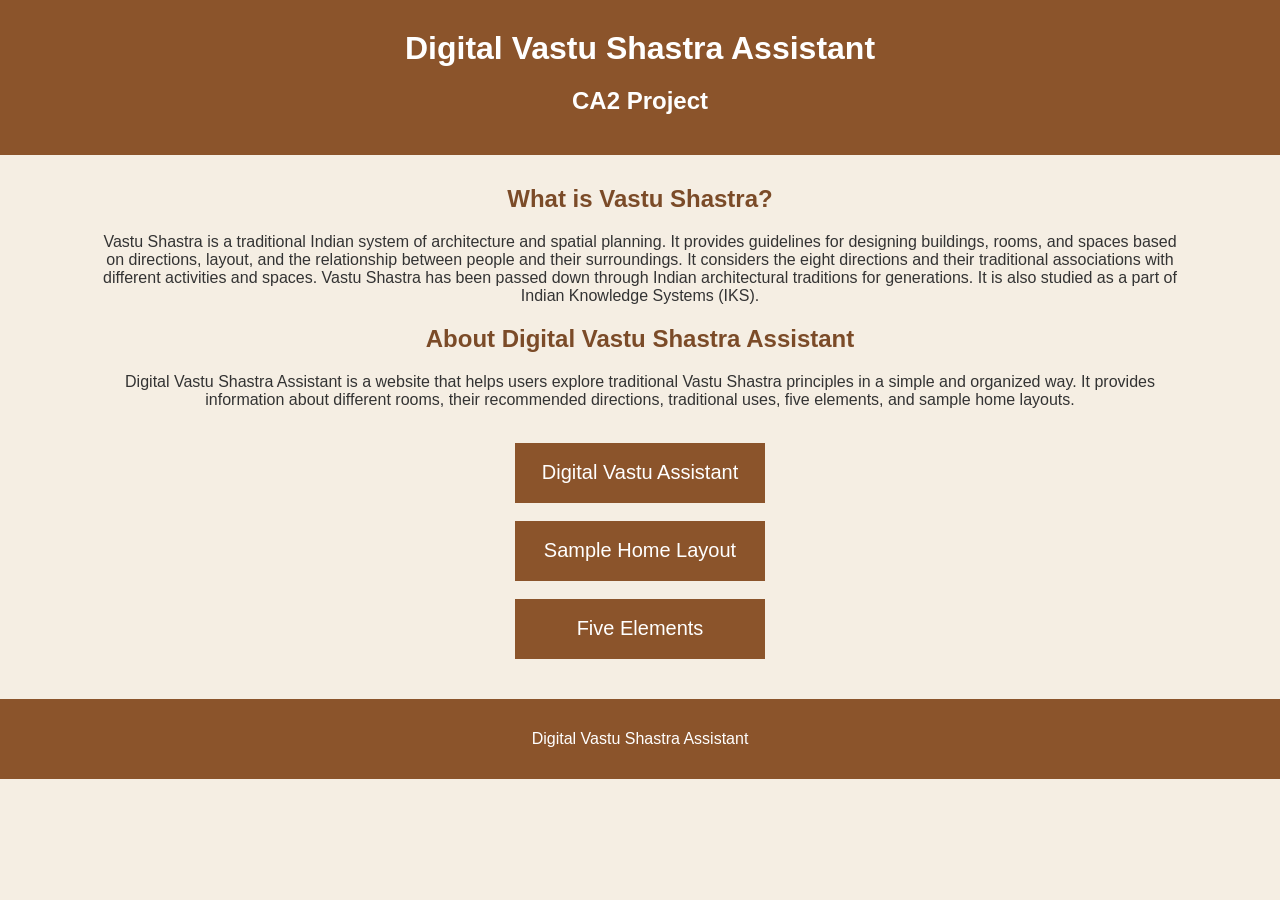
<file: index.html>
<!DOCTYPE html>
<html>

<head>
    <title>Digital Vastu Shastra Assistant</title>
    <link rel="stylesheet" href="style.css">
</head>

<body>

<header>

    <h1>Digital Vastu Shastra Assistant</h1>
    <h2>CA2 Project</h2>

</header>

<main>

    <h2>What is Vastu Shastra?</h2>

    <p>
        Vastu Shastra is a traditional Indian system of architecture
        and spatial planning. It provides guidelines for designing
        buildings, rooms, and spaces based on directions, layout,
        and the relationship between people and their surroundings.
        It considers the eight directions and their traditional
        associations with different activities and spaces.
        Vastu Shastra has been passed down through Indian architectural
        traditions for generations. It is also studied as a part of
        Indian Knowledge Systems (IKS).
    </p>

    <h2>About Digital Vastu Shastra Assistant</h2>

    <p>
        Digital Vastu Shastra Assistant is a website that helps users
        explore traditional Vastu Shastra principles in a simple and
        organized way. It provides information about different rooms,
        their recommended directions, traditional uses, five elements,
        and sample home layouts.
    </p>

    <br>

    <a href="vastu-assistant.html">
        <button>Digital Vastu Assistant</button>
    </a>

    <br><br>

    <a href="home-layout.html">
        <button>Sample Home Layout</button>
    </a>

    <br><br>

    <a href="five-elements.html">
        <button>Five Elements</button>
    </a>

</main>

<footer>

    <p>Digital Vastu Shastra Assistant</p>

</footer>

</body>

</html>
</file>
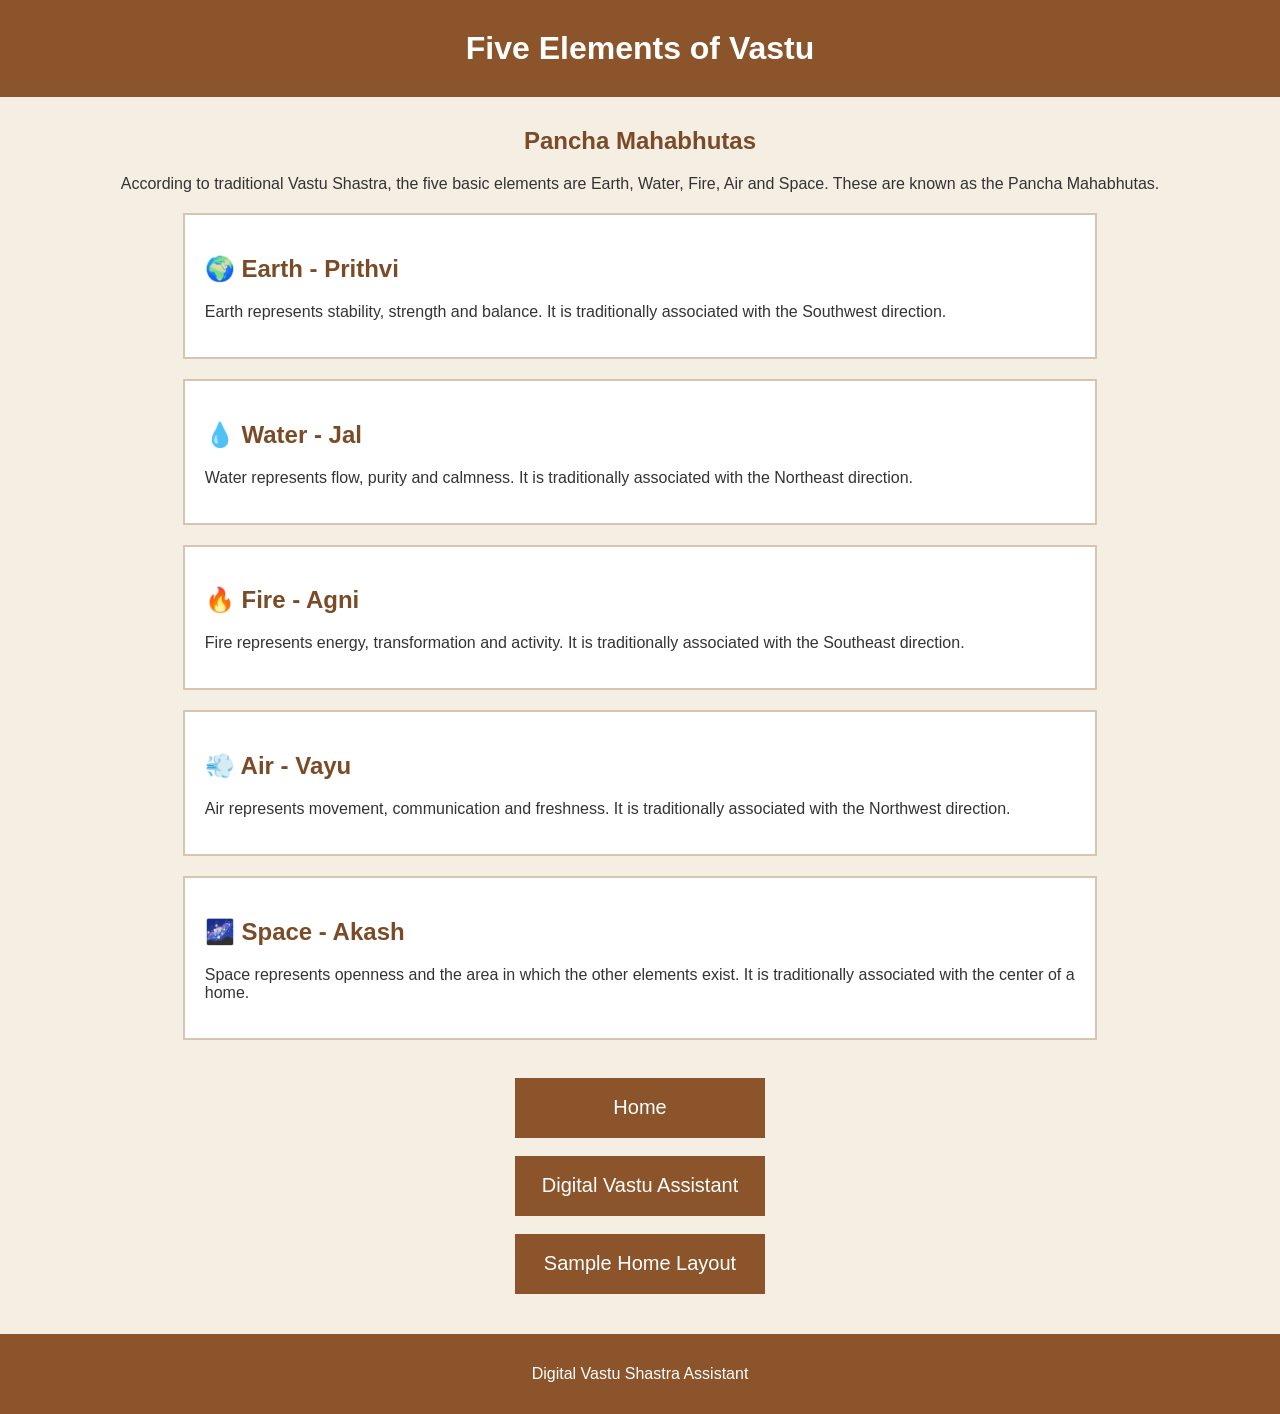
<file: five-elements.html>
<!DOCTYPE html>
<html>

<head>

    <title>Five Elements of Vastu</title>

    <link rel="stylesheet" href="style.css">

</head>

<body>

<header>

    <h1>Five Elements of Vastu</h1>

</header>


<main>

    <h2>Pancha Mahabhutas</h2>

    <p>
        According to traditional Vastu Shastra, the five basic
        elements are Earth, Water, Fire, Air and Space. These are
        known as the Pancha Mahabhutas.
    </p>


    <div class="room">

        <h2>🌍 Earth - Prithvi</h2>

        <p>
            Earth represents stability, strength and balance.
            It is traditionally associated with the Southwest
            direction.
        </p>

    </div>


    <div class="room">

        <h2>💧 Water - Jal</h2>

        <p>
            Water represents flow, purity and calmness.
            It is traditionally associated with the Northeast
            direction.
        </p>

    </div>


    <div class="room">

        <h2>🔥 Fire - Agni</h2>

        <p>
            Fire represents energy, transformation and activity.
            It is traditionally associated with the Southeast
            direction.
        </p>

    </div>


    <div class="room">

        <h2>💨 Air - Vayu</h2>

        <p>
            Air represents movement, communication and freshness.
            It is traditionally associated with the Northwest
            direction.
        </p>

    </div>


    <div class="room">

        <h2>🌌 Space - Akash</h2>

        <p>
            Space represents openness and the area in which
            the other elements exist. It is traditionally
            associated with the center of a home.
        </p>

    </div>


    <br>

    <a href="index.html">
        <button>Home</button>
    </a>

    <br><br>

    <a href="vastu-assistant.html">
        <button>Digital Vastu Assistant</button>
    </a>

    <br><br>

    <a href="home-layout.html">
        <button>Sample Home Layout</button>
    </a>

</main>


<footer>

    <p>Digital Vastu Shastra Assistant</p>

</footer>

</body>

</html>
</file>
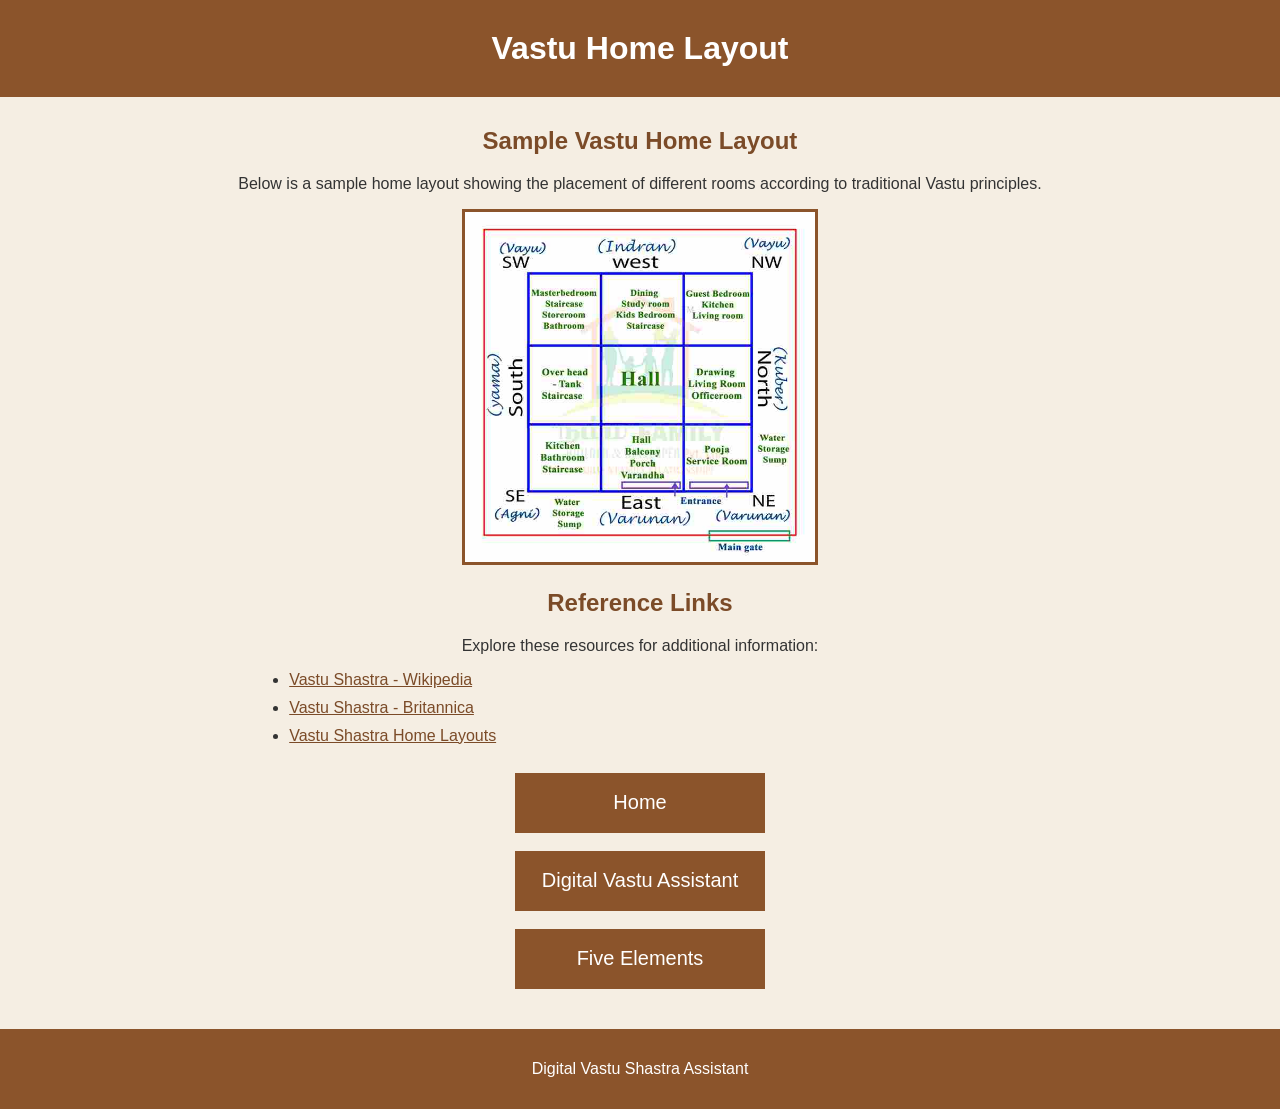
<file: home-layout.html>
<!DOCTYPE html>
<html>

<head>

    <title>Vastu Home Layout</title>

    <link rel="stylesheet" href="style.css">

</head>

<body>

<header>

    <h1>Vastu Home Layout</h1>

</header>


<main>

    <h2>Sample Vastu Home Layout</h2>

    <p>
        Below is a sample home layout showing the placement
        of different rooms according to traditional Vastu principles.
    </p>


    <img src="vastu-layout.jpg"
         alt="Sample Vastu Home Layout"
         width="350">


    <h2>Reference Links</h2>

    <p>
        Explore these resources for additional information:
    </p>


    <ul>

        <li>
            <a href="https://en.wikipedia.org/wiki/Vastu_shastra"
               target="_blank">
                Vastu Shastra - Wikipedia
            </a>
        </li>

        <li>
            <a href="https://www.britannica.com/topic/Vastu-shastra"
               target="_blank">
                Vastu Shastra - Britannica
            </a>
        </li>

        <li>
            <a href="https://www.google.com/search?q=Vastu+Shastra+home+layout"
               target="_blank">
                Vastu Shastra Home Layouts
            </a>
        </li>

    </ul>


    <br>

    <a href="index.html">
        <button>Home</button>
    </a>

    <br><br>

    <a href="vastu-assistant.html">
        <button>Digital Vastu Assistant</button>
    </a>

    <br><br>

    <a href="five-elements.html">
        <button>Five Elements</button>
    </a>

</main>


<footer>

    <p>Digital Vastu Shastra Assistant</p>

</footer>

</body>

</html>
</file>
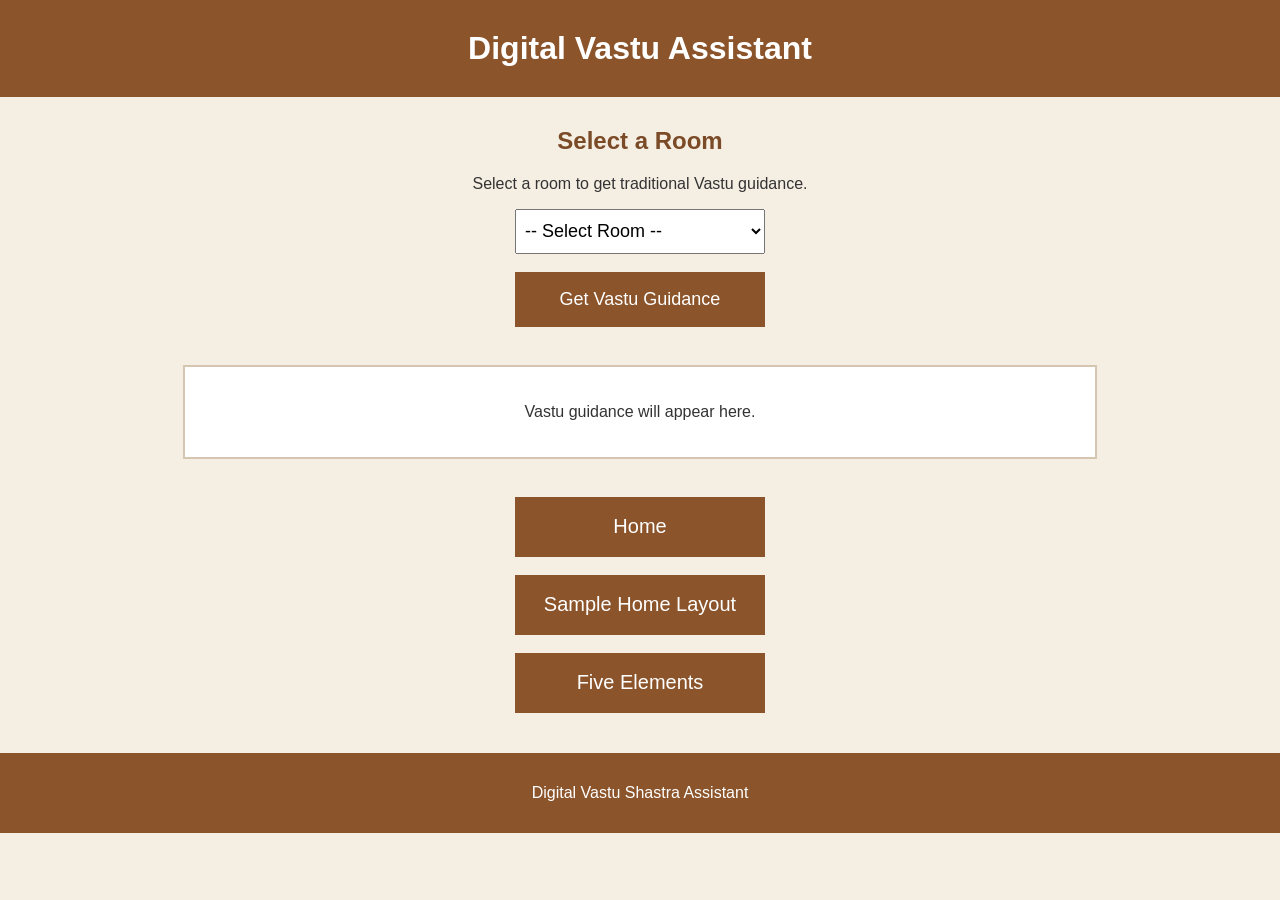
<file: vastu-assistant.html>
<!DOCTYPE html>
<html>

<head>
    <title>Digital Vastu Assistant</title>
    <link rel="stylesheet" href="style.css">
</head>

<body>

<header>

    <h1>Digital Vastu Assistant</h1>

</header>

<main>

    <h2>Select a Room</h2>

    <p>
        Select a room to get traditional Vastu guidance.
    </p>

    <select id="room">

        <option value="">-- Select Room --</option>

        <option value="Kitchen">Kitchen</option>

        <option value="Bedroom">Bedroom</option>

        <option value="Living Room">Living Room</option>

        <option value="Study Room">Study Room</option>

        <option value="Puja Room">Puja Room</option>

    </select>

    <br><br>

    <input type="button"
           value="Get Vastu Guidance"
           onclick="getAdvice()">

    <br><br>

    <div id="result">

        <p>Vastu guidance will appear here.</p>

    </div>

    <br>

    <a href="index.html">
        <button>Home</button>
    </a>

    <br><br>

    <a href="home-layout.html">
        <button>Sample Home Layout</button>
    </a>

    <br><br>

    <a href="five-elements.html">
        <button>Five Elements</button>
    </a>

</main>

<footer>

    <p>Digital Vastu Shastra Assistant</p>

</footer>


<script>

function getAdvice() {

    var room = document.getElementById("room").value;

    var result = document.getElementById("result");


    if (room == "") {

        result.innerHTML =
        "<p>Please select a room.</p>";

    }


    else if (room == "Kitchen") {

        result.innerHTML =
        "<h2>Kitchen</h2>" +
        "<p><b>Traditional Direction:</b> Southeast</p>" +
        "<p><b>Element:</b> Fire</p>" +
        "<p>The Southeast direction is traditionally associated with the kitchen because of its connection with the Fire element.</p>" +
        "<p>Keep the kitchen clean, organized and well ventilated.</p>";

    }


    else if (room == "Bedroom") {

        result.innerHTML =
        "<h2>Bedroom</h2>" +
        "<p><b>Traditional Direction:</b> Southwest</p>" +
        "<p>The Southwest direction is traditionally associated with the master bedroom and stability.</p>" +
        "<p>Keep the sleeping area comfortable, clean and organized.</p>";

    }


    else if (room == "Living Room") {

        result.innerHTML =
        "<h2>Living Room</h2>" +
        "<p><b>Traditional Direction:</b> North or East</p>" +
        "<p>The living room is traditionally considered a welcoming and open area of the home.</p>" +
        "<p>Keep the space clean, well-lit and comfortable.</p>";

    }


    else if (room == "Study Room") {

        result.innerHTML =
        "<h2>Study Room</h2>" +
        "<p><b>Traditional Direction:</b> East or North</p>" +
        "<p>East and North are traditionally considered suitable directions for study and learning.</p>" +
        "<p>A quiet, well-lit and organized study area is traditionally preferred.</p>";

    }


    else if (room == "Puja Room") {

        result.innerHTML =
        "<h2>Puja Room</h2>" +
        "<p><b>Traditional Direction:</b> Northeast</p>" +
        "<p>The Northeast direction is traditionally considered suitable for prayer and meditation.</p>" +
        "<p>Keep the space clean, peaceful and well ventilated.</p>";

    }

}

</script>

</body>

</html>
</file>
<file: style.css>
body {
    font-family: Arial;
    background-color: #f5eee3;
    color: #333333;
    margin: 0;
}


/* Header */

header {
    background-color: #8b542b;
    color: white;
    text-align: center;
    padding: 20px;
}

header h1 {
    margin: 10px;
}

header h2 {
    color: white;
}


/* Main section */

main {
    width: 85%;
    margin: 30px auto;
    text-align: center;
}

h2 {
    color: #7b4b28;
}


/* Buttons */

button {
    width: 250px;
    height: 60px;
    font-size: 20px;
    background-color: #8b542b;
    color: white;
    border: none;
    cursor: pointer;
}

button:hover {
    background-color: #6f401f;
}


/* Assistant */

select {
    width: 250px;
    height: 45px;
    font-size: 18px;
    padding: 5px;
}

input[type="button"] {
    width: 250px;
    height: 55px;
    font-size: 18px;
    background-color: #8b542b;
    color: white;
    border: none;
    cursor: pointer;
}

input[type="button"]:hover {
    background-color: #6f401f;
}


/* Result */

#result {
    background-color: white;
    border: 2px solid #d6c5b1;
    padding: 20px;
    width: 80%;
    margin: 20px auto;
}


/* Room / Element sections */

.room {
    background-color: white;
    border: 2px solid #d6c5b1;
    margin: 20px auto;
    padding: 20px;
    width: 80%;
    text-align: left;
}


/* Home layout image */

main img {
    max-width: 90%;
    height: auto;
    border: 3px solid #8b542b;
}


/* Reference links */

ul {
    width: 70%;
    margin: auto;
    text-align: left;
}

li {
    margin: 10px;
}

a {
    color: #7b4b28;
}


/* Footer */

footer {
    background-color: #8b542b;
    color: white;
    text-align: center;
    padding: 15px;
    margin-top: 40px;
}
</file>
